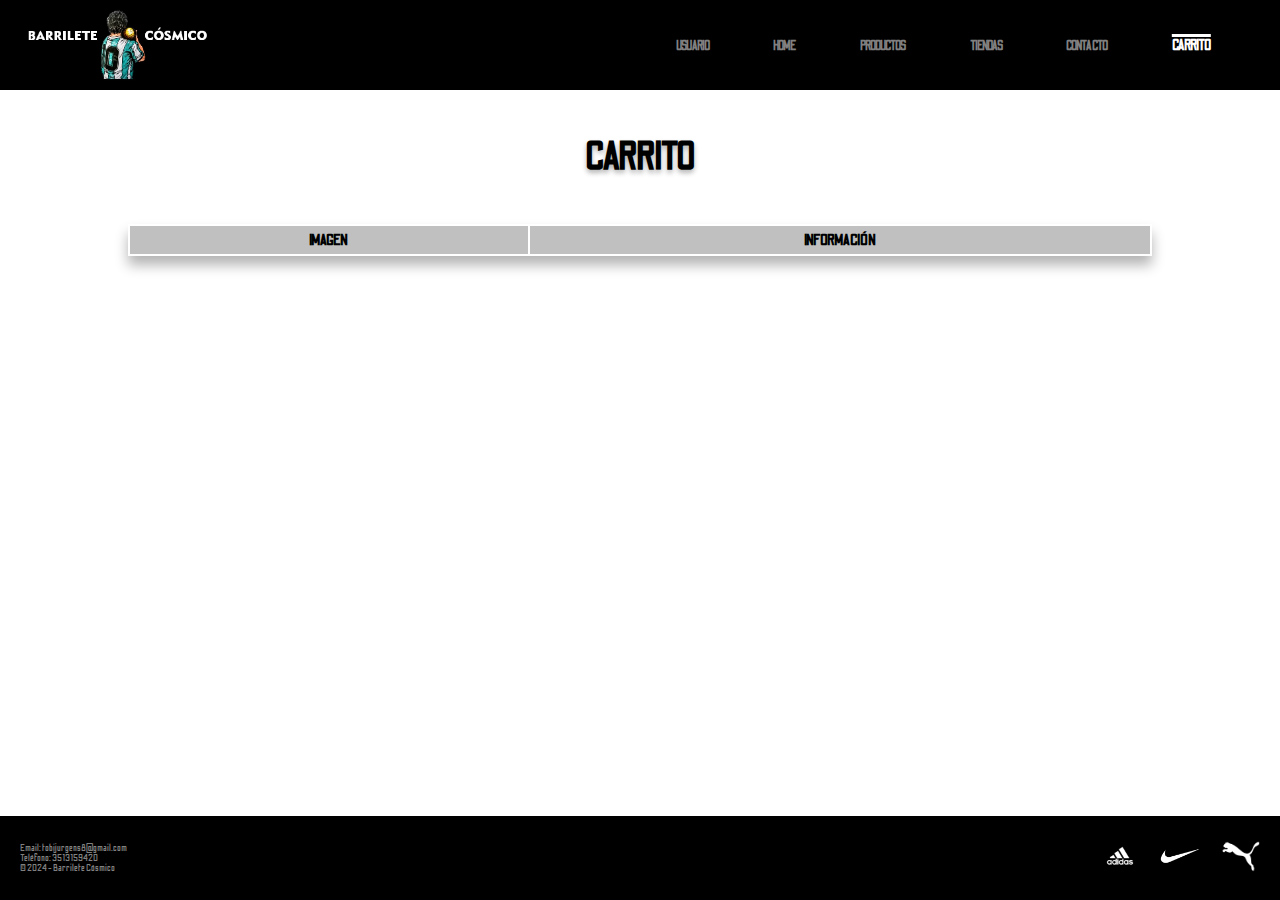
<file: pages/carrito.html>
<!DOCTYPE html>
<html lang="en">
<head>
    <meta charset="UTF-8">
    <meta name="viewport" content="width=device-width, initial-scale=1.0">
    <title>Document</title>
    <title>Barrilete Cósmico</title>
    <link rel="icon" href="../assets/logoRedondo.png" type="image/x-icon">
    <link rel="stylesheet" href="../css/generales.css">
    <link rel="stylesheet" href="../css/carrito.css">

    <link rel="preconnect" href="https://fonts.googleapis.com">
    <link rel="preconnect" href="https://fonts.gstatic.com" crossorigin>
    <link href="https://fonts.googleapis.com/css2?family=Odibee+Sans&display=swap" rel="stylesheet">

    <link rel="preconnect" href="https://fonts.googleapis.com">
    <link rel="preconnect" href="https://fonts.gstatic.com" crossorigin>
    <link href="https://fonts.googleapis.com/css2?family=Montserrat:wght@500;600;700;800&display=swap" rel="stylesheet">
</head>
<body>
    <header>
        <nav class="seccionNavHeader">
            <a href="../index.html" class="enlaceLogo">
                <img src="../assets/logo.jpg" alt="Barrilete Cósmico" class="logoHeader">
            </a>
            <input type="checkbox" id="check">
            <label for="check" class="menuBoton">☰
            </label>
            <ul class="barraNav">
                <li class="opciones"><a href="../index.html#user" class="navegar">Usuario</a></li>
                <li class="opciones"><a href="../index.html" class="navegar">Home</a></li>
                <li class="opciones"><a href="./productos.html" class="navegar">Productos</a></li>
                <li class="opciones"><a href="./locales.html" class="navegar">Tiendas</a></li>
                <li class="opciones"><a href="./contacto.html" class="navegar">Contacto</a></li>
                <li class="opciones"><a href="./carrito.html" class="navegar paginaActual">Carrito</a></li>
            </ul>
        </nav>
    </header>
    <main>
        <h1 class="titulo">CARRITO</h1>
        <table class="tablaProductos">

            <thead>
                <tr>
                    <th>Imagen</th>
                    <th>Información</th>
                </tr>
            </thead>
            <tbody>
            </tbody>

        </table>

    </main>
    <footer>
        <section class="seccionTextoFooter">
            <article class="textoFooter">
                <a href="mailto: tobijurgens8@gmail.com"> Email: tobijurgens8@gmail.com </a>
            </article>
            <article class="textoFooter">
                <a href="tel: 3513159420" ">Teléfono: 3513159420</a>
            </article>
    
            <article class="textoFooter">
                    <p>&copy; 2024 - Barrilete Cósmico </p>
            </article>
        </section>
        <section class="seccionImagenesFooter">
            <article>
                <img src="../assets/adidas.png" alt="Adidas" class="imagenesFooter">
            </article>
            <article>
                <img src="../assets/nike.png" alt="Nike" class="imagenesFooter">
            </article>
            <article>
                <img src="../assets/puma.png" alt="Puma" class="imagenesFooter">
            </article>
        </section>
    </footer>

    <script src="../js/carritoProductos.js"></script>
</body>
</html>
</file>
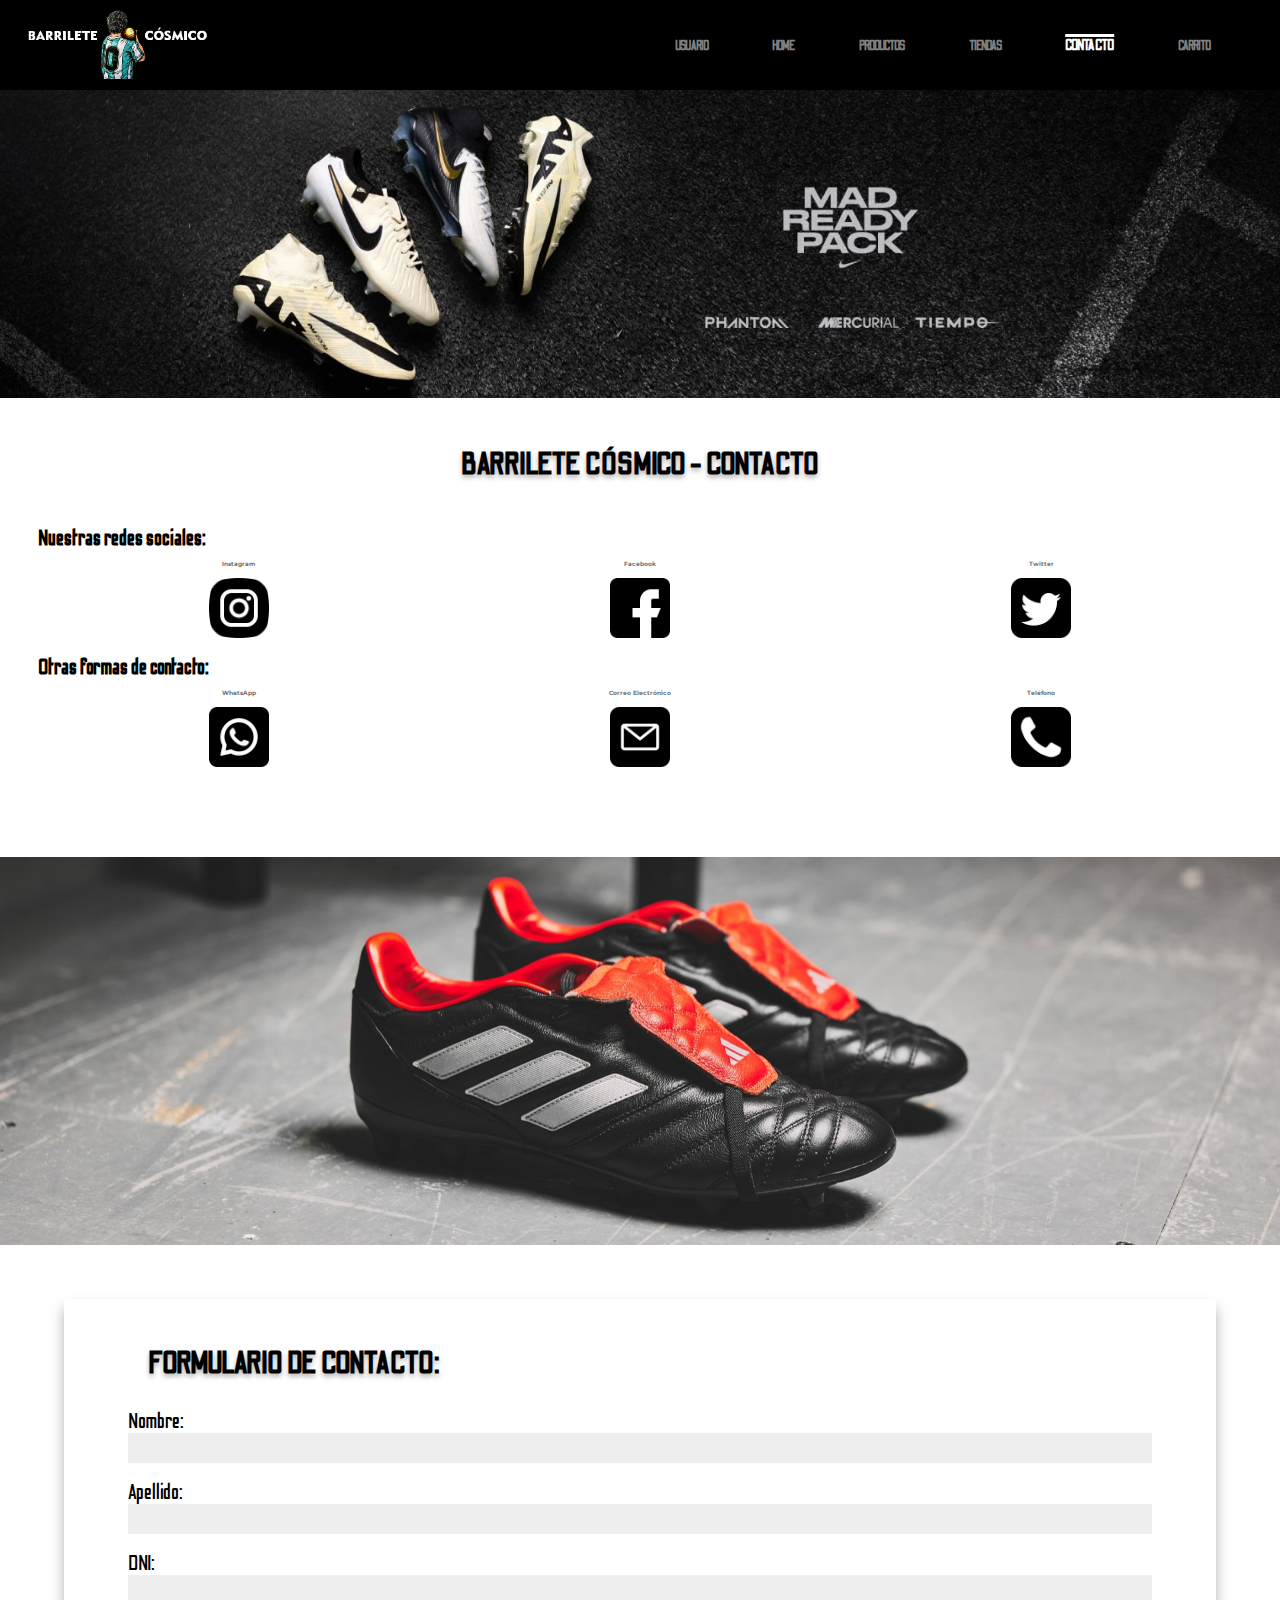
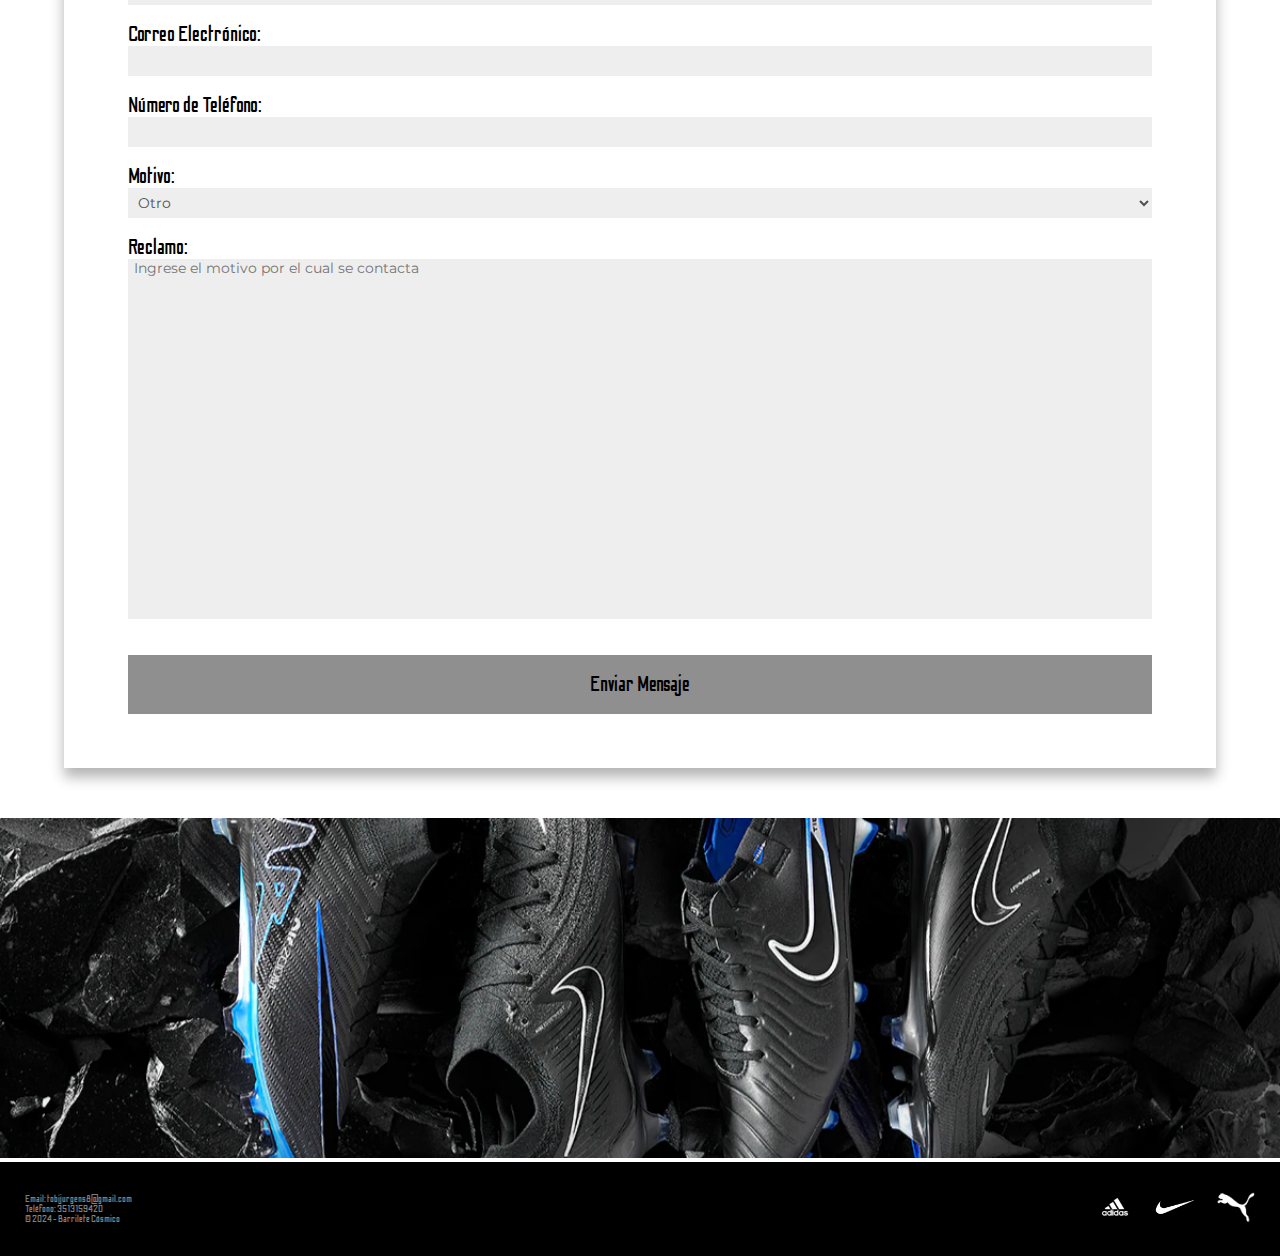
<file: pages/contacto.html>
<!DOCTYPE html>
<html lang="en">
<head>
    <meta charset="UTF-8">
    <meta name="viewport" content="width=device-width, initial-scale=1.0">
    <title>Barrilete Cósmico</title>
    <link rel="icon" href="../assets/logoRedondo.png" type="image/x-icon">
    <link rel="stylesheet" href="../css/generales.css">
    <link rel="stylesheet" href="../css/contacto.css">

    <link rel="preconnect" href="https://fonts.googleapis.com">
    <link rel="preconnect" href="https://fonts.gstatic.com" crossorigin>
    <link href="https://fonts.googleapis.com/css2?family=Odibee+Sans&display=swap" rel="stylesheet">

    <link rel="preconnect" href="https://fonts.googleapis.com">
    <link rel="preconnect" href="https://fonts.gstatic.com" crossorigin>
    <link href="https://fonts.googleapis.com/css2?family=Montserrat:wght@500;600;700;800&display=swap" rel="stylesheet">
</head>
<body>
    <header>
        <nav class="seccionNavHeader">
            <a href="../index.html" class="enlaceLogo">
                <img src="../assets/logo.jpg" alt="Barrilete Cósmico" class="logoHeader">
            </a> 
            <input type="checkbox" id="check">
            <label for="check" class="menuBoton">☰
            </label>
            <ul class="barraNav">
                <li class="opciones"><a href="../index.html#user" class="navegar">Usuario</a></li>
                <li class="opciones"><a href="../index.html" class="navegar">Home</a></li>
                <li class="opciones"><a href="./productos.html" class="navegar">Productos</a></li>
                <li class="opciones"><a href="./locales.html" class="navegar">Tiendas</a></li>
                <li class="opciones"><a href="contacto.html" class="navegar paginaActual">Contacto</a></li>
                <li class="opciones"><a href="./carrito.html" class="navegar">Carrito</a></li>
            </ul>
        </nav>
    </header>
    <body>
        <img class="imagenFondo" src="../assets/fondoContacto1.png" alt="">
        <h1 class="titulo">BARRILETE CÓSMICO - CONTACTO</h1>
        <div class="seccionContactos">
            <h2>Nuestras redes sociales: </h2>
            <div class="formasContacto">
                <article>
                    <a href="https://www.instagram.com/tobijurgens_/" target="_blank">
                        <h3>Instagram</h3>
                        <img class="imagenContacto" src="../assets/instagram.png" alt="Instagram">
                    </a>
                </article>
                <article>
                        <a href="https://www.facebook.com/" target="_blank">
                        <h3>Facebook</h3>
                        <img class="imagenContacto" src="../assets/facebook.png" alt="Facebook">
                    </a>
                </article>
                <article>
                        <a href="https://twitter.com/home" target="_blank">
                        <h3>Twitter</h3>
                        <img class="imagenContacto" src="../assets/twitter.png" alt="Twitter">
                    </a>
                </article>
            </div>

            <h2>Otras formas de contacto: </h2>
            <div class="formasContacto">
                <article>
                    <a href="https://api.whatsapp.com/send?phone=543513159420&text=Hola!" target="_blank">
                    <h3>WhatsApp</h3>
                    <img class="imagenContacto" src="../assets/whatsapp.png" alt="WhatsApp">
                    </a>
                </article>
                <article>
                    <a href="mailto: tobijurgens8@gmail.com" target="_blank">
                    <h3>Correo Electrónico</h3>
                    <img class="imagenContacto" src="../assets/correoelectronico.png" alt="WhatsApp">
                    </a>
                </article>
                <article>
                    <a href="tel: 3513159420">
                    <h3>Teléfono</h3>
                    <img class="imagenContacto" src="../assets/telefono.png" alt="Teléfono">
                    </a>
                </article>
            </div>
        </div>
        <img class="imagenFondo" src="../assets/fondoContacto3.png" alt="">
        <form class="seccionFormulario">
            <h2>
                Formulario de contacto:
            </h2>
            <div class="campoFormulario">
                <label for="nombre">Nombre:</label>
                <input type="text" id="nombre" name="nombre" required>
            </div>

            <div class="campoFormulario">
                <label for="apellido">Apellido:</label>
                <input type="text" id="apellido" name="apellido" required>
            </div>
            <div class="campoFormulario">
                <label for="dni">DNI:</label>
                <input type="text" id="dni" name="dni" required>
            </div>
            <div class="campoFormulario">
                <label for="email">Correo Electrónico:</label>
                <input type="email" id="email" name="email" required>
            </div>
            <div class="campoFormulario">
                <label for="telefono">Número de Teléfono:</label>
                <input type="tel" id="telefono" name="telefono" required>
            </div>
            <div class="campoFormulario">
                <label for="motivo">Motivo: </label>
                <select name="Motivo" id="motivo"> 
                    <option>Otro</option>
                    <option>Cambios y devoluciones</option>
                    <option>Problemas con envío</option>
                    <option>Producto con falla</option>
                    <option>Garantía de producto</option>
                </select>
            </div>
            <div class="campoFormulario">
                <label for="mensaje">Reclamo:</label>
                <textarea id="mensaje" name="mensaje" rows="4" placeholder="Ingrese el motivo por el cual se contacta" required></textarea>
            </div>
    
            <button type="submit">Enviar Mensaje</button>
        </form>
        <img class="imagenFondo" src="../assets/fondoContacto2.png" alt="">
    </body>
    <footer>
        <section class="seccionTextoFooter">
            <article class="textoFooter">
                <a href="mailto: tobijurgens8@gmail.com" > Email: tobijurgens8@gmail.com </a>
            </article>
            <article class="textoFooter">
                <a href="tel: 3513159420" ">Teléfono: 3513159420</a>
            </article>
    
            <article class="textoFooter">
                <p>&copy; 2024 - Barrilete Cósmico </p>
            </article>
        </section>
        <section class="seccionImagenesFooter">
            <article>
                <img src="../assets/adidas.png" alt="Adidas" class="imagenesFooter"> 
            </article>
            <article>
                <img src="../assets/nike.png" alt="Nike" class="imagenesFooter">
            </article>
            <article>
                <img src="../assets/puma.png" alt="Puma" class="imagenesFooter">
            </article>
        </section>
    </footer>
</body>
</html>
</file>
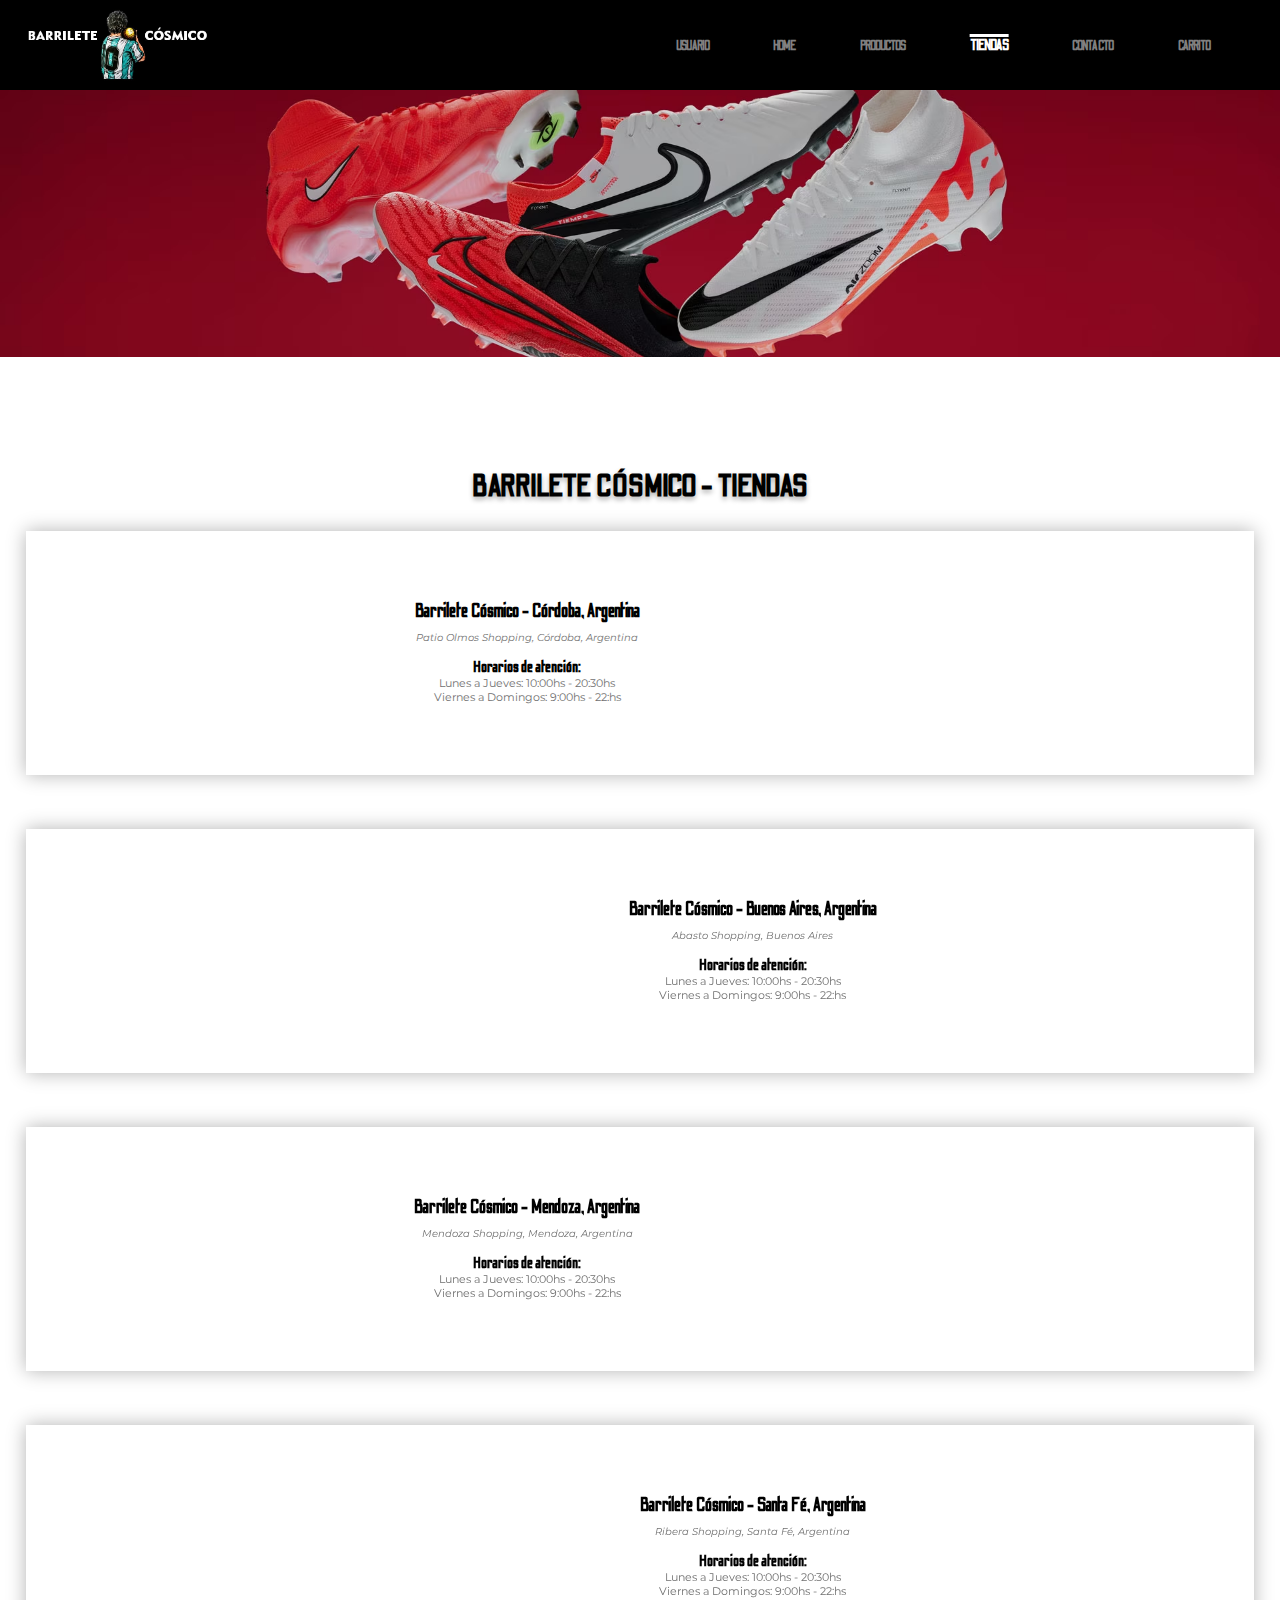
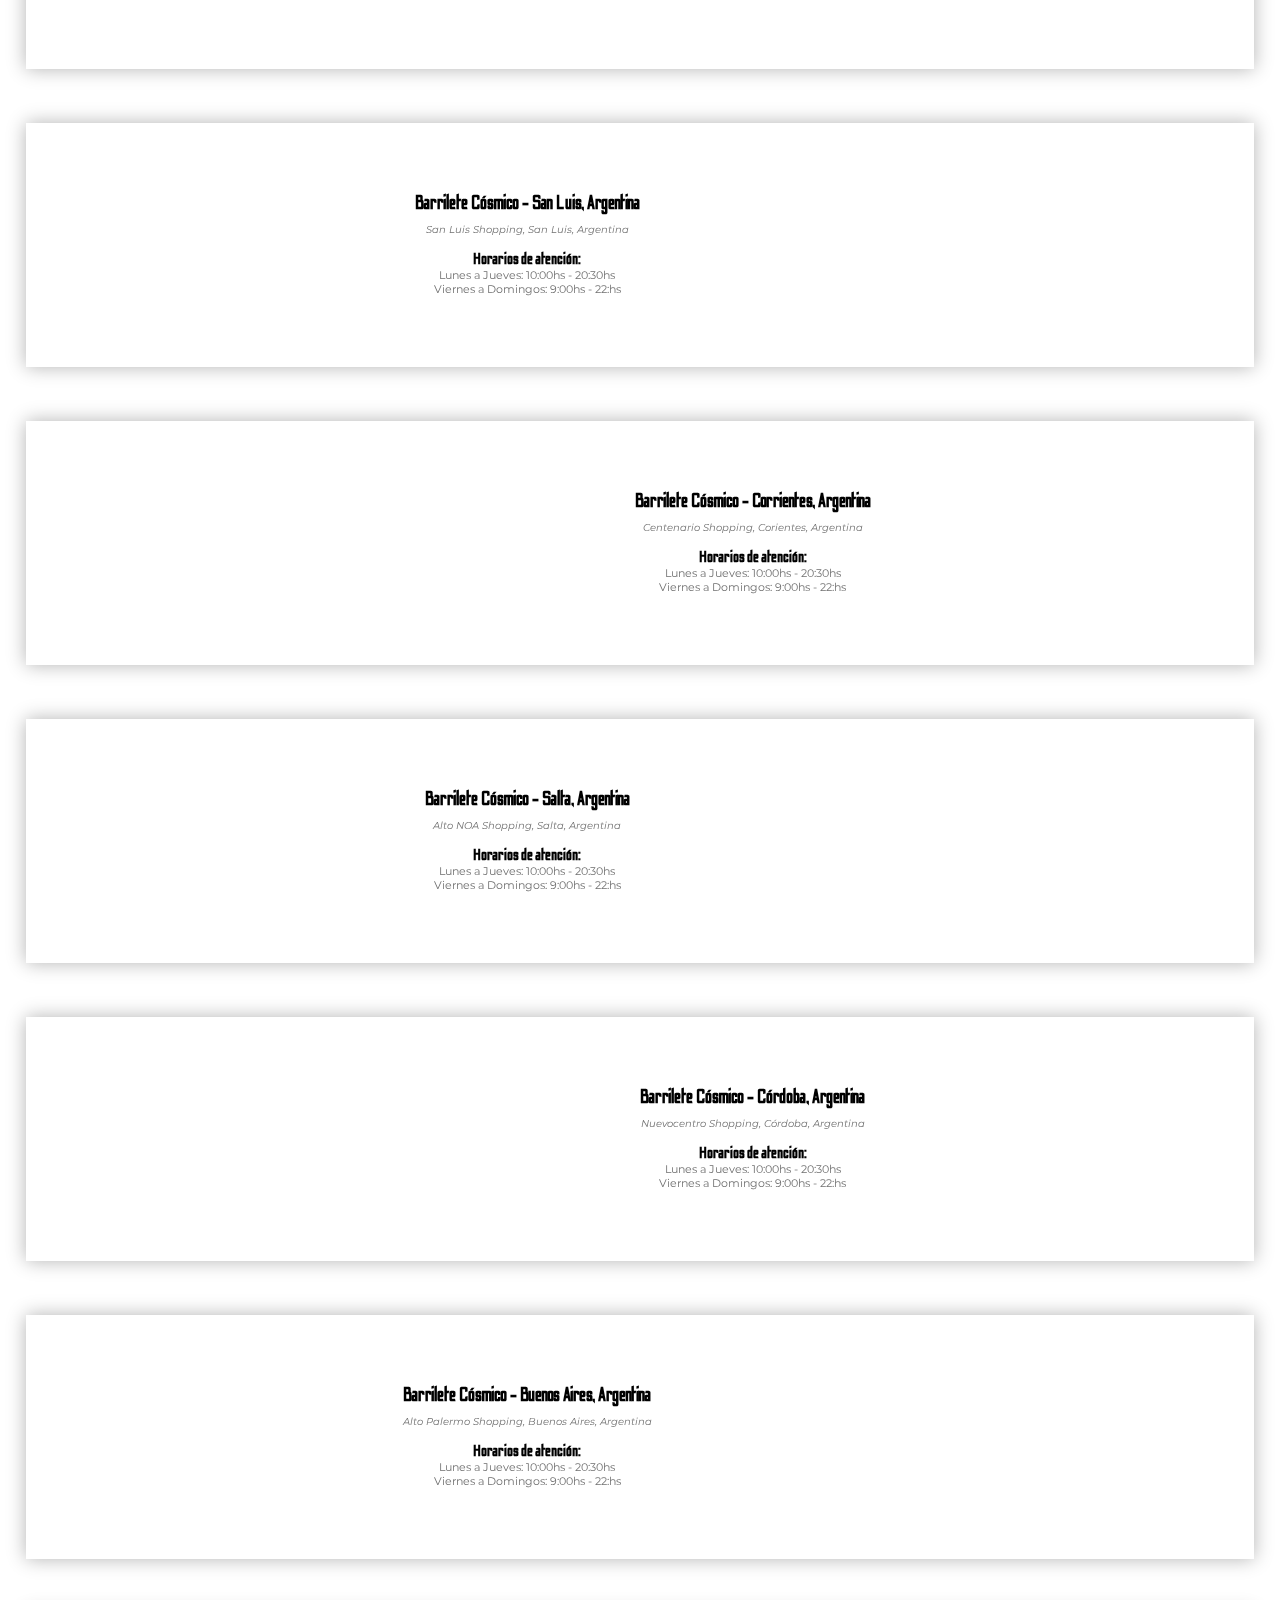
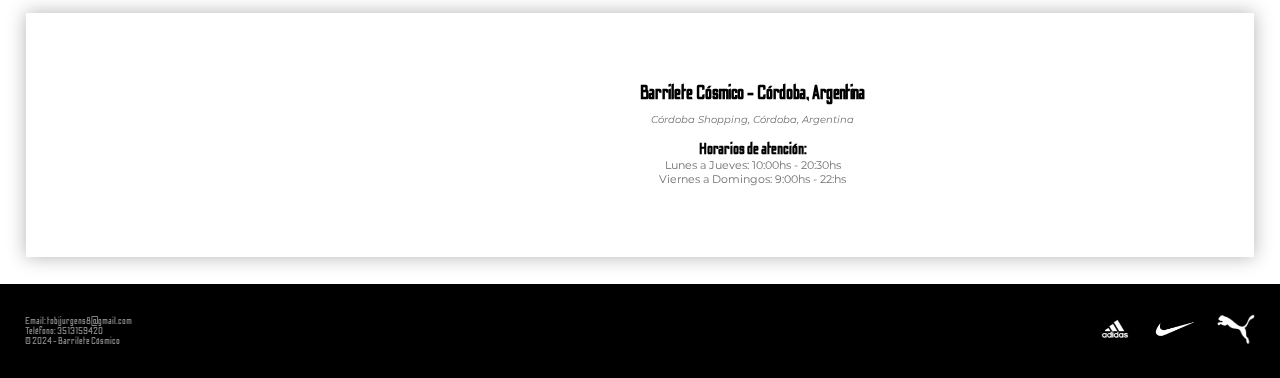
<file: pages/locales.html>
<!DOCTYPE html>
<html lang="en">
<head>
    <meta charset="UTF-8">
    <meta name="viewport" content="width=device-width, initial-scale=1.0">
    <title>Barrilete Cósmico</title>
    <link rel="icon" href="../assets/logoRedondo.png" type="image/x-icon">
    <link rel="stylesheet" href="../css/generales.css">
    <link rel="stylesheet" href="../css/locales.css">
    <link rel="preconnect" href="https://fonts.googleapis.com">
    <link rel="preconnect" href="https://fonts.gstatic.com" crossorigin>
    <link href="https://fonts.googleapis.com/css2?family=Odibee+Sans&display=swap" rel="stylesheet">

    <link rel="preconnect" href="https://fonts.googleapis.com">
    <link rel="preconnect" href="https://fonts.gstatic.com" crossorigin>
    <link href="https://fonts.googleapis.com/css2?family=Odibee+Sans&display=swap" rel="stylesheet">

    <link rel="preconnect" href="https://fonts.googleapis.com">
    <link rel="preconnect" href="https://fonts.gstatic.com" crossorigin>
    <link href="https://fonts.googleapis.com/css2?family=Montserrat:wght@500;600;700;800&display=swap" rel="stylesheet">
</head>
<body>
    <header>
        <nav class="seccionNavHeader">
            <a href="../index.html" class="enlaceLogo">
                <img src="../assets/logo.jpg" alt="Barrilete Cósmico" class="logoHeader">
            </a> 
            <label for="check" class="menuBoton">☰
            </label>
            <input type="checkbox" id="check">
            <ul class="barraNav">
                <li class="opciones"><a href="../index.html#user" class="navegar">Usuario</a></li>
                <li class="opciones"><a href="../index.html" class="navegar">Home</a></li>
                <li class="opciones"><a href="./productos.html" class="navegar">Productos</a></li>
                <li class="opciones"><a href="locales.html" class="navegar  paginaActual">Tiendas</a></li>
                <li class="opciones"><a href="./contacto.html" class="navegar">Contacto</a></li>
                <li class="opciones"><a href="./carrito.html" class="navegar">Carrito</a></li>
            </ul>
        </nav>
    </header>
    <main>
        <img class="banner" src="../assets/tiendasFondo1.jpg" alt="Botines Adidas">
        <h1 class="titulo">BARRILETE CÓSMICO - TIENDAS</h1>
        <section class="seccionTiendas">
            <article class="tienda">
                <div class="datosTienda">
                    <h3>Barrilete Cósmico - Córdoba, Argentina </h3>
                    <address>
                        Patio Olmos Shopping, Córdoba, Argentina
                    </address>
                    <h4>Horarios de atención: </h4>
                    <ul>
                        <li>Lunes a Jueves: 10:00hs - 20:30hs</li>
                        <li>Viernes a Domingos: 9:00hs - 22:hs</li>
                    </ul>
                </div>
                <div class="mapaTienda">
                    <iframe src="https://www.google.com/maps/embed?pb=!1m18!1m12!1m3!1d27235.30398300734!2d-64.20831655452677!3d-31.430295252308106!2m3!1f0!2f0!3f0!3m2!1i1024!2i768!4f13.1!3m3!1m2!1s0x9432a32dcf5d747f%3A0x40373220b29140ac!2sPatio%20Olmos%20Shopping!5e0!3m2!1ses-419!2sar!4v1705988536304!5m2!1ses-419!2sar" allowfullscreen="" loading="lazy" referrerpolicy="no-referrer-when-downgrade"></iframe>
                </div>
            </article>
            <article class="tienda">
                <div class="mapaTienda">
                    <iframe src="https://www.google.com/maps/embed?pb=!1m18!1m12!1m3!1d36095.748381692334!2d-58.435716250316226!3d-34.60590613117481!2m3!1f0!2f0!3f0!3m2!1i1024!2i768!4f13.1!3m3!1m2!1s0x95bcca8c854bd13f%3A0xfc0cf5c054da4aa1!2sAbasto%20Shopping!5e0!3m2!1ses-419!2sar!4v1705988955305!5m2!1ses-419!2sar" allowfullscreen="" loading="lazy" referrerpolicy="no-referrer-when-downgrade"></iframe>
                </div>
                <div class="datosTienda">
                    <h3>Barrilete Cósmico - Buenos Aires, Argentina </h3>
                    <address>
                        Abasto Shopping, Buenos Aires
                    </address>
                    <h4>Horarios de atención: </h4>
                    <ul>
                        <li>Lunes a Jueves: 10:00hs - 20:30hs</li>
                        <li>Viernes a Domingos: 9:00hs - 22:hs</li>
                    </ul>
                </div>
            </article>
            <article class="tienda">
                <div class="datosTienda">
                    <h3>Barrilete Cósmico - Mendoza, Argentina </h3>
                    <address>
                        Mendoza Shopping, Mendoza, Argentina
                    </address>
                    <h4>Horarios de atención: </h4>
                    <ul>
                        <li>Lunes a Jueves: 10:00hs - 20:30hs</li>
                        <li>Viernes a Domingos: 9:00hs - 22:hs</li>
                    </ul>
                </div>
                <div class="mapaTienda">
                    <iframe src="https://www.google.com/maps/embed?pb=!1m18!1m12!1m3!1d3349.9422381110194!2d-68.80100977470042!3d-32.89969541951801!2m3!1f0!2f0!3f0!3m2!1i1024!2i768!4f13.1!3m3!1m2!1s0x967e0ea0bc78593d%3A0x61932a53d62932c7!2sMendoza%20Shopping!5e0!3m2!1ses-419!2sar!4v1705989170525!5m2!1ses-419!2sar" allowfullscreen="" loading="lazy" referrerpolicy="no-referrer-when-downgrade"></iframe>
                </div>
            </article>
            <article class="tienda">
                <div class="mapaTienda">
                    <iframe src="https://www.google.com/maps/embed?pb=!1m18!1m12!1m3!1d3396.406807256424!2d-60.70578302363667!3d-31.65008825045046!2m3!1f0!2f0!3f0!3m2!1i1024!2i768!4f13.1!3m3!1m2!1s0x95b5a9a16553bbb7%3A0xe6de2930453988c1!2sRibera%20Shopping!5e0!3m2!1ses-419!2sar!4v1705989273095!5m2!1ses-419!2sar" allowfullscreen="" loading="lazy" referrerpolicy="no-referrer-when-downgrade"></iframe> 
                </div>
                <div class="datosTienda">
                    <h3>Barrilete Cósmico - Santa Fé, Argentina </h3>
                    <address>
                        Ribera Shopping, Santa Fé, Argentina
                    </address>
                    <h4>Horarios de atención: </h4>
                    <ul>
                        <li>Lunes a Jueves: 10:00hs - 20:30hs</li>
                        <li>Viernes a Domingos: 9:00hs - 22:hs</li>
                    </ul>
                </div>
            </article>
            <article class="tienda">
                <div class="datosTienda">
                    <h3>Barrilete Cósmico - San Luis, Argentina </h3>
                    <address>
                        San Luis Shopping, San Luis, Argentina
                    </address>
                    <h4>Horarios de atención: </h4>
                    <ul>
                        <li>Lunes a Jueves: 10:00hs - 20:30hs</li>
                        <li>Viernes a Domingos: 9:00hs - 22:hs</li>
                    </ul>
                </div>
                <div class="mapaTienda">
                    <iframe src="https://www.google.com/maps/embed?pb=!1m18!1m12!1m3!1d3334.4775472588613!2d-66.32579942467966!3d-33.30632869014518!2m3!1f0!2f0!3f0!3m2!1i1024!2i768!4f13.1!3m3!1m2!1s0x95d43c03ecf24923%3A0xb255203fad1fe084!2sSan%20Luis%20Shopping!5e0!3m2!1ses-419!2sar!4v1705989422131!5m2!1ses-419!2sar" allowfullscreen="" loading="lazy" referrerpolicy="no-referrer-when-downgrade"></iframe>
                </div>
            </article>
            <article class="tienda">
                <div class="mapaTienda">
                    <iframe src="https://www.google.com/maps/embed?pb=!1m18!1m12!1m3!1d34662.35662031562!2d-58.818182252391004!3d-27.478280817681373!2m3!1f0!2f0!3f0!3m2!1i1024!2i768!4f13.1!3m3!1m2!1s0x94456b6ca10e6e2b%3A0xa03f567172e58c10!2sCentenario%20Shopping!5e0!3m2!1ses-419!2sar!4v1705989561653!5m2!1ses-419!2sar" allowfullscreen="" loading="lazy" referrerpolicy="no-referrer-when-downgrade"></iframe>
                </div>
                <div class="datosTienda">
                    <h3>Barrilete Cósmico - Corrientes, Argentina </h3>
                    <address>
                            Centenario Shopping, Corientes, Argentina
                    </address>
                    <h4>Horarios de atención: </h4>
                    <ul>
                        <li>Lunes a Jueves: 10:00hs - 20:30hs</li>
                        <li>Viernes a Domingos: 9:00hs - 22:hs</li>
                    </ul>
                </div>
            </article>
            <article class="tienda">
                <div class="datosTienda">
                    <h3>Barrilete Cósmico - Salta, Argentina </h3>
                    <address>
                        Alto NOA Shopping, Salta, Argentina
                    </address>
                    <h4>Horarios de atención: </h4>
                    <ul>
                        <li>Lunes a Jueves: 10:00hs - 20:30hs</li>
                        <li>Viernes a Domingos: 9:00hs - 22:hs</li>
                    </ul>
                </div>
                <div class="mapaTienda">
                    <iframe src="https://www.google.com/maps/embed?pb=!1m18!1m12!1m3!1d3622.4176191938354!2d-65.40741562530442!3d-24.78114945885224!2m3!1f0!2f0!3f0!3m2!1i1024!2i768!4f13.1!3m3!1m2!1s0x941bc395954160dd%3A0x7170f397a2b15da2!2sAlto%20NOA%20Shopping!5e0!3m2!1ses-419!2sar!4v1705989747921!5m2!1ses-419!2sar" allowfullscreen="" loading="lazy" referrerpolicy="no-referrer-when-downgrade"></iframe>
                </div>
            </article>
            <article class="tienda">
                <div class="mapaTienda">
                    <iframe src="https://www.google.com/maps/embed?pb=!1m18!1m12!1m3!1d3405.042529713445!2d-64.20711242477446!3d-31.412954296084788!2m3!1f0!2f0!3f0!3m2!1i1024!2i768!4f13.1!3m3!1m2!1s0x943298830933ad09%3A0xb72fd713f4c77c4e!2sNuevocentro%20Shopping!5e0!3m2!1ses-419!2sar!4v1705990017291!5m2!1ses-419!2sar" allowfullscreen="" loading="lazy" referrerpolicy="no-referrer-when-downgrade"></iframe>
                </div>
                <div class="datosTienda">
                    <h3>Barrilete Cósmico - Córdoba, Argentina </h3>
                    <address>
                        Nuevocentro Shopping, Córdoba, Argentina
                    </address>
                    <h4>Horarios de atención: </h4>
                    <ul>
                        <li>Lunes a Jueves: 10:00hs - 20:30hs</li>
                        <li>Viernes a Domingos: 9:00hs - 22:hs</li>
                    </ul>
                </div>
            </article>
            <article class="tienda">
                <div class="datosTienda">
                    <h3>Barrilete Cósmico - Buenos Aires, Argentina </h3>
                    <address>
                        Alto Palermo Shopping, Buenos Aires, Argentina
                    </address>
                    <h4>Horarios de atención: </h4>
                    <ul>
                        <li>Lunes a Jueves: 10:00hs - 20:30hs</li>
                        <li>Viernes a Domingos: 9:00hs - 22:hs</li>
                    </ul>
                </div>
                <div class="mapaTienda">
                    <iframe src="https://www.google.com/maps/embed?pb=!1m18!1m12!1m3!1d3284.639096591568!2d-58.413016124612994!3d-34.58799745666754!2m3!1f0!2f0!3f0!3m2!1i1024!2i768!4f13.1!3m3!1m2!1s0x95bcca83d2aa1521%3A0xc7a941fe0d021ba0!2sAlto%20Palermo%20Shopping!5e0!3m2!1ses-419!2sar!4v1705990144113!5m2!1ses-419!2sar" allowfullscreen="" loading="lazy" referrerpolicy="no-referrer-when-downgrade"></iframe>
                </div>
            </article>
            <article class="tienda">
                <div class="mapaTienda">
                    <iframe src="https://www.google.com/maps/embed?pb=!1m18!1m12!1m3!1d3406.223363243556!2d-64.21774072477605!3d-31.380404094512123!2m3!1f0!2f0!3f0!3m2!1i1024!2i768!4f13.1!3m3!1m2!1s0x943298e1314ddd43%3A0x9773a453e96d11df!2sC%C3%B3rdoba%20Shopping!5e0!3m2!1ses-419!2sar!4v1705990346640!5m2!1ses-419!2sar" allowfullscreen="" loading="lazy" referrerpolicy="no-referrer-when-downgrade"></iframe>
                </div>
                <div class="datosTienda">
                    <h3>Barrilete Cósmico - Córdoba, Argentina </h3>
                    <address>
                        Córdoba Shopping, Córdoba, Argentina
                    </address>
                    <h4>Horarios de atención: </h4>
                    <ul>
                        <li>Lunes a Jueves: 10:00hs - 20:30hs</li>
                        <li>Viernes a Domingos: 9:00hs - 22:hs</li>
                    </ul>
                </div>
            </article>
        </section>
    </main>
    <footer>
        <section class="seccionTextoFooter">
            <article class="textoFooter">
                <a href="mailto: tobijurgens8@gmail.com" > Email: tobijurgens8@gmail.com </a>
            </article>
            <article class="textoFooter">
                <a href="tel: 3513159420" ">Teléfono: 3513159420</a>
            </article>
    
            <article class="textoFooter">
                <p>&copy; 2024 - Barrilete Cósmico </p>
            </article>
        </section>
        <section class="seccionImagenesFooter">
            <article>
                <img src="../assets/adidas.png" alt="Adidas" class="imagenesFooter"> 
            </article>
            <article>
                <img src="../assets/nike.png" alt="Nike" class="imagenesFooter">
            </article>
            <article>
                <img src="../assets/puma.png" alt="Puma" class="imagenesFooter">
            </article>
        </section>
    </footer>
</body>
</html>
</file>
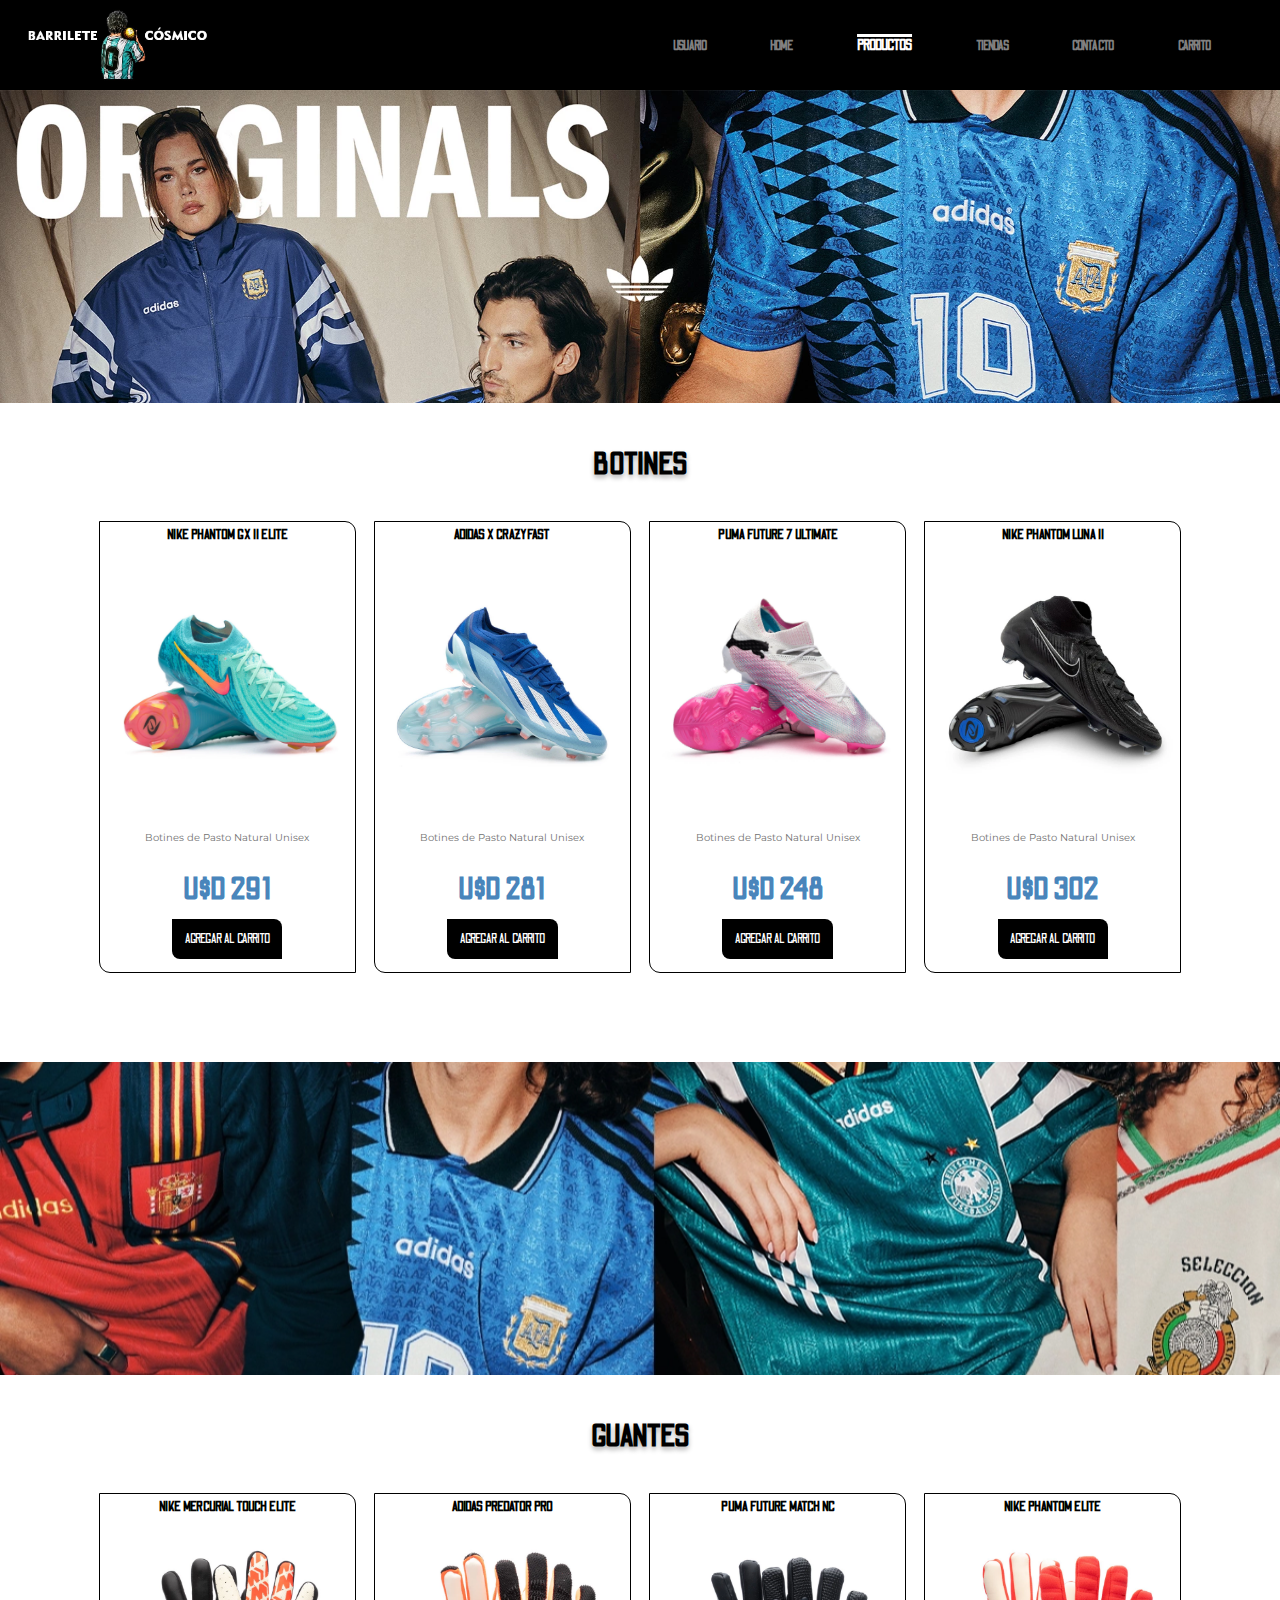
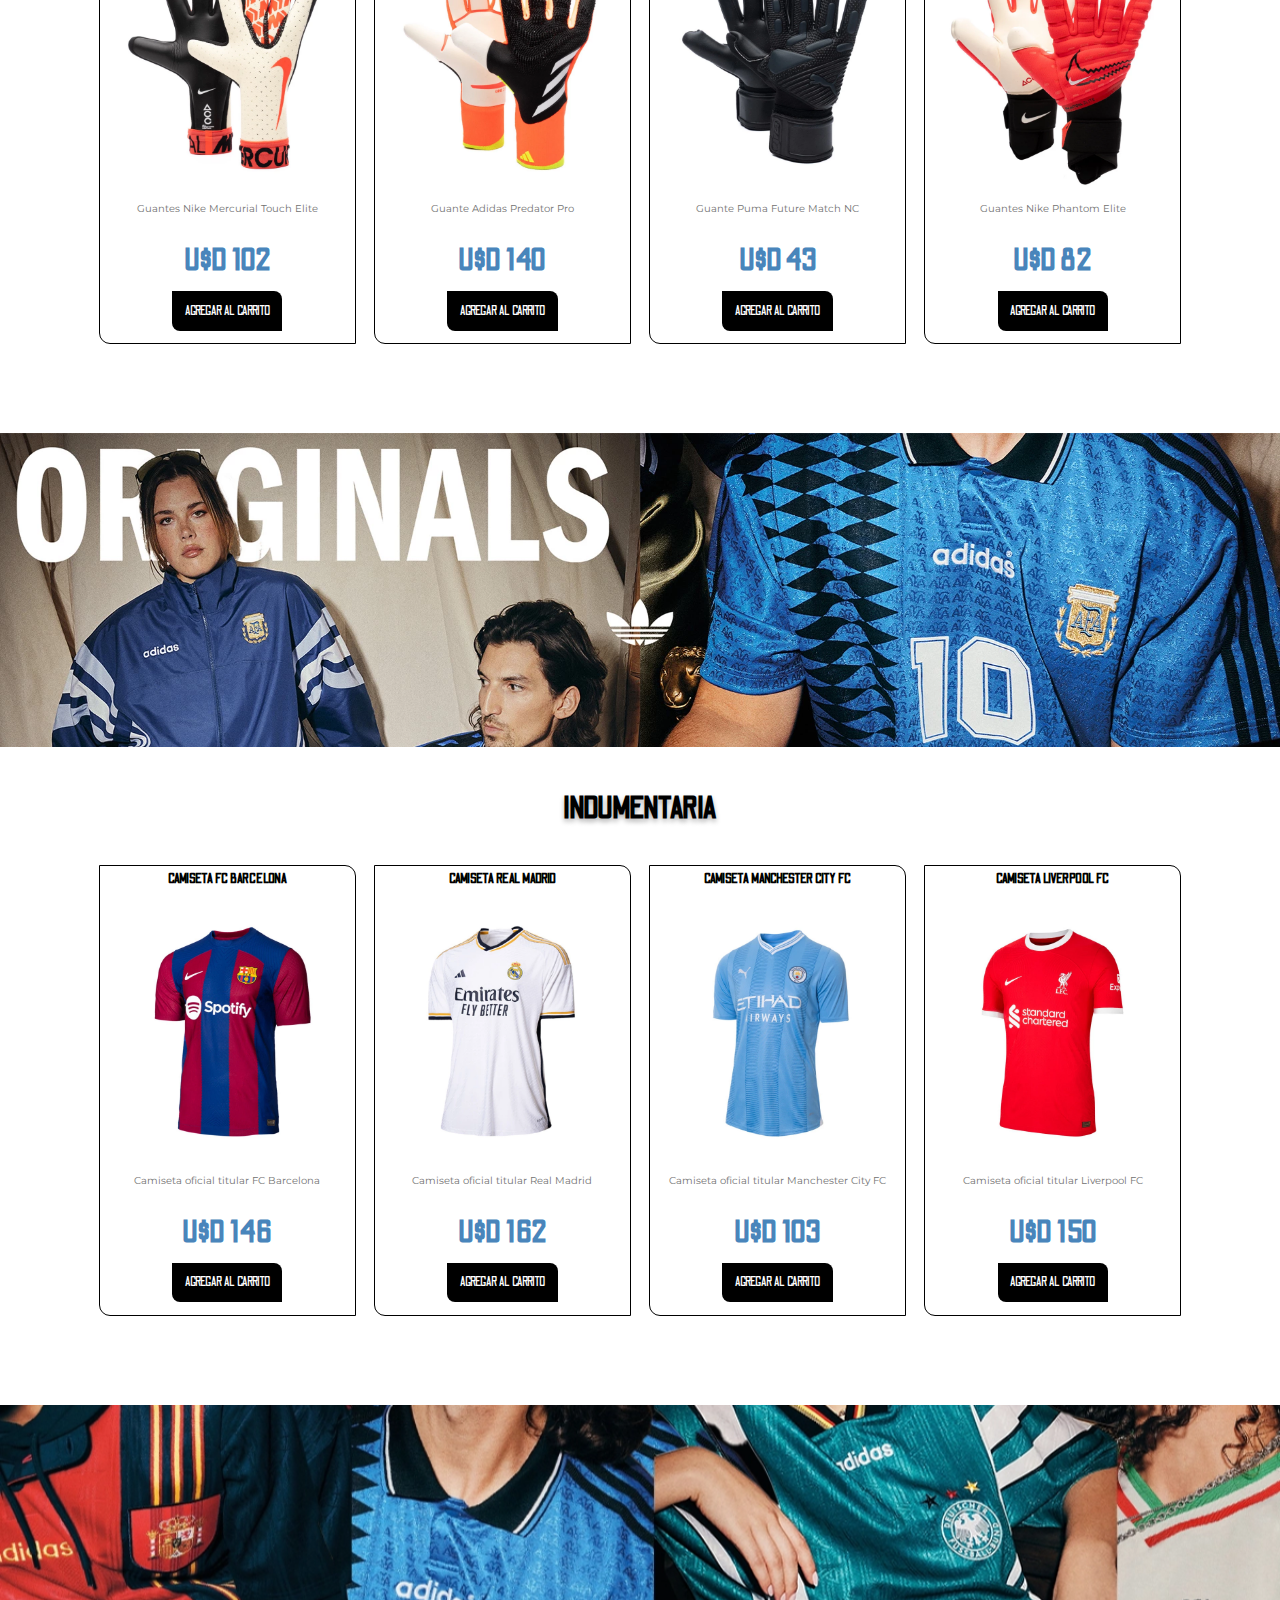
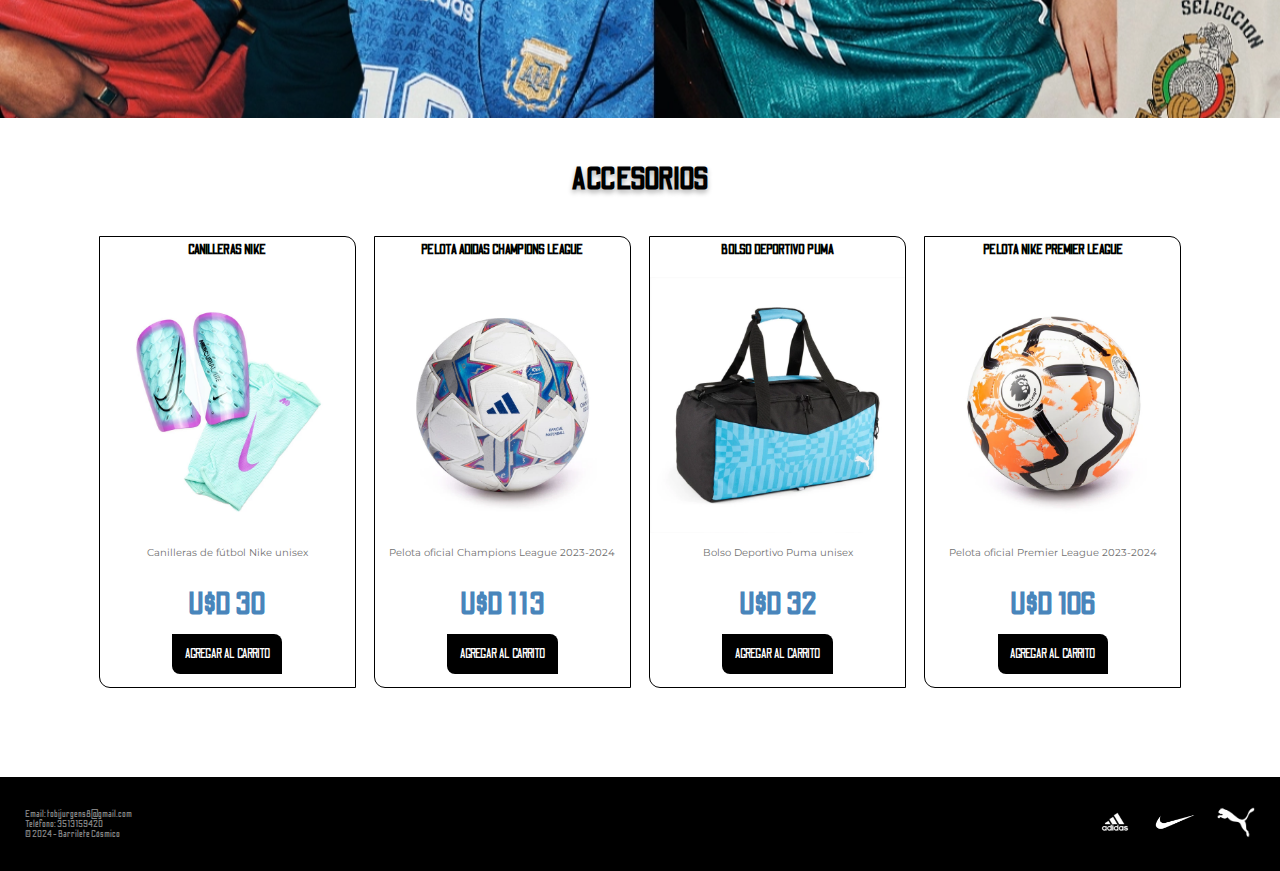
<file: pages/productos.html>
<!DOCTYPE html>
<html lang="en">
<head>
    <meta charset="UTF-8">
    <meta name="viewport" content="width=device-width, initial-scale=1.0">
    <title>Barrilete Cósmico</title>
    <link rel="icon" href="../assets/logoRedondo.png" type="image/x-icon">
    <link rel="stylesheet" href="../css/generales.css">
    <link rel="stylesheet" href="../css/productos.css">

    <link rel="preconnect" href="https://fonts.googleapis.com">
    <link rel="preconnect" href="https://fonts.gstatic.com" crossorigin>
    <link href="https://fonts.googleapis.com/css2?family=Odibee+Sans&display=swap" rel="stylesheet">

    <link rel="preconnect" href="https://fonts.googleapis.com">
    <link rel="preconnect" href="https://fonts.gstatic.com" crossorigin>
    <link href="https://fonts.googleapis.com/css2?family=Montserrat:wght@500;600;700;800&display=swap" rel="stylesheet">

</head>
<body>
    <header>
        <nav class="seccionNavHeader">
            <a href="../index.html" class="enlaceLogo">
                <img src="../assets/logo.jpg" alt="Barrilete Cósmico" class="logoHeader">
            </a> 
            <input type="checkbox" id="check">
            <label for="check" class="menuBoton">☰
            </label>
            <ul class="barraNav">
                <li class="opciones"><a href="../index.html#user" class="navegar">Usuario</a></li>
                <li class="opciones"><a href="../index.html" class="navegar">Home</a></li>
                <li class="opciones"><a href="productos.html" class="navegar paginaActual">Productos</a></li>
                <li class="opciones"><a href="./locales.html" class="navegar">Tiendas</a></li>
                <li class="opciones"><a href="./contacto.html" class="navegar">Contacto</a></li>
                <li class="opciones"><a href="./carrito.html" class="navegar">Carrito</a></li>

            </ul>
        </nav>
    </header>
    <main>
        <section>
            <div>
                <img src="../assets/fondoProductos.png" alt="Imagen principal" class="imagenPrincipal">
            </div>
            <h2 class="tituloSeccion"  id="seccionBotines">Botines</h2>
            <section class="productosVenta">
                <article class="producto">
                    <h3 class="nombreProducto">NIKE PHANTOM GX II ELITE</h3>
                    <img src="../assets/botin1.webp" alt="Botin Nike Phantom GX II Elite" class="imagenProducto">
                    <figcaption class="descripcionProducto">Botines de Pasto Natural Unisex</figcaption>
                    <h4 class="precioProducto">U$D 291</h4>
                    <button type="button" class="botonCarrito" idProducto="1">Agregar al carrito</button>
                </article>
                <article class="producto">
                    <h3 class="nombreProducto">ADIDAS X CRAZYFAST</h3>
                    <img src="../assets/botin2.webp" alt="Botín Adidas X Crazyfast"  class="imagenProducto">
                    <figcaption class="descripcionProducto">Botines de Pasto Natural Unisex</figcaption>
                    <h4 class="precioProducto">U$D 281</h4>
                    <button type="button" class="botonCarrito" idProducto="2">Agregar al carrito</button>
                </article>
                <article class="producto">
                    <h3 class="nombreProducto">PUMA FUTURE 7 ULTIMATE</h3>
                    <img src="../assets/botin3.webp" alt="Botín Puma Future 7 Ultimate"  class="imagenProducto">
                    <figcaption class="descripcionProducto">Botines de Pasto Natural Unisex</figcaption>
                    <h4 class="precioProducto">U$D 248</h4>
                    <button type="button" class="botonCarrito" idProducto="3">Agregar al carrito</button>
                </article>
                <article class="producto">
                    <h3 class="nombreProducto">NIKE PHANTOM LUNA II</h3>
                    <img src="../assets/botin4.webp" alt="Botín Nike Phantom Luna II" class="imagenProducto">
                    <figcaption class="descripcionProducto">Botines de Pasto Natural Unisex</figcaption>
                    <h4 class="precioProducto">U$D 302</h4>
                    <button type="button" class="botonCarrito" idProducto="4">Agregar al carrito</button>
                </article>
            </section>
            <div>
                <img src="../assets/fondoProductos3.png" alt="Imagen principal" class="imagenPrincipal">
            </div>
            <h2 class="tituloSeccion" id="seccionGuantes">Guantes</h2>
            <section class="productosVenta">
                <article class="producto">
                    <h3 class="nombreProducto">NIKE MERCURIAL TOUCH ELITE</h3>
                    <img src="../assets/guante1.webp" alt="Guante Nike Mercurial Touch Elite" class="imagenProducto">
                    <figcaption class="descripcionProducto">Guantes Nike Mercurial Touch Elite</figcaption>
                    <h4 class="precioProducto">U$D 102</h4>
                    <button type="button" class="botonCarrito" idProducto="5">Agregar al carrito</button>
                </article>
                <article class="producto">
                    <h3 class="nombreProducto">ADIDAS PREDATOR PRO</h3>
                    <img src="../assets/guante2.webp" alt="Guantes Adidas Predator Pro"  class="imagenProducto">
                    <figcaption class="descripcionProducto">Guante Adidas Predator Pro</figcaption>
                    <h4 class="precioProducto">U$D 140</h4>
                    <button type="button" class="botonCarrito" idProducto="6">Agregar al carrito</button>
                </article>
                <article class="producto">
                    <h3 class="nombreProducto">PUMA FUTURE MATCH NC</h3>
                    <img src="../assets/guante3.webp" alt="Guantes Puma Future Match NC"  class="imagenProducto">
                    <figcaption class="descripcionProducto">Guante Puma Future Match NC</figcaption>
                    <h4 class="precioProducto">U$D 43</h4>
                    <button type="button" class="botonCarrito" idProducto="7">Agregar al carrito</button>
                </article>
                <article class="producto">
                    <h3 class="nombreProducto">NIKE PHANTOM ELITE</h3>
                    <img src="../assets/guante4.webp" alt="Guantes Nike Phantom Elite"  class="imagenProducto">
                    <figcaption class="descripcionProducto">Guantes Nike Phantom Elite</figcaption>
                    <h4 class="precioProducto">U$D 82</h4>
                    <button type="button" class="botonCarrito" idProducto="8">Agregar al carrito</button>
                </article>
            </section>
            <div>
                <img src="../assets/fondoProductos.png" alt="Imagen principal" class="imagenPrincipal">
            </div>
            <h2 class="tituloSeccion"  id="seccionIndumentaria">Indumentaria</h2>
            <section class="productosVenta"> 
                <article class="producto">
                    <h3 class="nombreProducto">CAMISETA FC BARCELONA</h3>
                    <img src="../assets/indumentaria1.webp" alt="Camiseta FC Barcelona"  class="imagenProducto">
                    <figcaption class="descripcionProducto">Camiseta oficial titular FC Barcelona</figcaption>
                    <h4 class="precioProducto">U$D 146</h4>
                    <button type="button" class="botonCarrito" idProducto="9">Agregar al carrito</button>
                </article>
                <article class="producto">
                    <h3 class="nombreProducto">CAMISETA REAL MADRID</h3>
                    <img src="../assets/indumentaria2.webp" alt="Camiseta Real Madrid"  class="imagenProducto">
                    <figcaption class="descripcionProducto">Camiseta oficial titular Real Madrid</figcaption>
                    <h4 class="precioProducto">U$D 162</h4>
                    <button type="button"  class="botonCarrito" idProducto="10">Agregar al carrito</button>
                </article>
                <article class="producto">
                    <h3 class="nombreProducto">CAMISETA MANCHESTER CITY FC</h3>
                    <img src="../assets/indumentaria3.webp" alt="Camiseta Manchester City FC"  class="imagenProducto">
                    <figcaption class="descripcionProducto">Camiseta oficial titular Manchester City FC</figcaption>
                    <h4 class="precioProducto">U$D 103</h4>
                    <button type="button"  class="botonCarrito" idProducto="11">Agregar al carrito</button>
                </article>
                <article class="producto">
                    <h3 class="nombreProducto">CAMISETA LIVERPOOL FC</h3>
                    <img src="../assets/indumentaria4.webp" alt="Camiseta Liverpool FC"  class="imagenProducto">
                    <figcaption class="descripcionProducto">Camiseta oficial titular Liverpool FC</figcaption>
                    <h4 class="precioProducto">U$D 150</h4>
                    <button type="button"  class="botonCarrito" idProducto="12">Agregar al carrito</button>
                </article>
            </section>
            <div>
                <img src="../assets/fondoProductos3.png" alt="Imagen principal" class="imagenPrincipal">
            </div>
            <h2 class="tituloSeccion" id="seccionAccesorios">Accesorios</h2>
            <section class="productosVenta">
                <article class="producto">
                    <h3 class="nombreProducto">CANILLERAS NIKE</h3>
                    <img src="../assets/accesorio1.webp" alt="Canilleras Nike"  class="imagenProducto">
                    <figcaption class="descripcionProducto">Canilleras de fútbol Nike unisex</figcaption>
                    <h4 class="precioProducto">U$D 30</h4>
                    <button type="button" class="botonCarrito" idProducto="13">Agregar al carrito</button>
                </article>
                <article class="producto">
                    <h3 class="nombreProducto">PELOTA ADIDAS CHAMPIONS LEAGUE</h3>
                    <img src="../assets/accesorio2.webp" alt="Pelota Adidas Champions League"  class="imagenProducto">
                    <figcaption class="descripcionProducto">Pelota oficial Champions League 2023-2024 </figcaption>
                    <h4 class="precioProducto">U$D 113</h4>
                    <button type="button" class="botonCarrito" idProducto="14">Agregar al carrito</button>
                </article>
                <article class="producto">
                    <h3 class="nombreProducto">BOLSO DEPORTIVO PUMA</h3>
                    <img src="../assets/accesorio3.webp" alt="Bolso Deportivo Puma" class="imagenProducto">
                    <figcaption class="descripcionProducto">Bolso Deportivo Puma unisex</figcaption>
                    <h4 class="precioProducto">U$D 32</h4>
                    <button type="button" class="botonCarrito" idProducto="15">Agregar al carrito</button>
                </article>
                <article class="producto">
                    <h3 class="nombreProducto">PELOTA NIKE PREMIER LEAGUE</h3>
                    <img src="../assets/accesorio4.webp" alt="Pelota Nike Premier League"  class="imagenProducto">
                    <figcaption class="descripcionProducto">Pelota oficial Premier League 2023-2024</figcaption>
                    <h4 class="precioProducto">U$D 106</h4>
                    <button type="button" class="botonCarrito" idProducto="16">Agregar al carrito</button>
                </article>
            </section>
        </section>
    </main>
    <footer>
        <section class="seccionTextoFooter">
            <article class="textoFooter">
                <a href="mailto: tobijurgens8@gmail.com" > Email: tobijurgens8@gmail.com </a>
            </article>
            <article class="textoFooter">
                <a href="tel: 3513159420" ">Teléfono: 3513159420</a>
            </article>
            <article class="textoFooter">
                <p>&copy; 2024 - Barrilete Cósmico </p>
            </article>
        </section>
        <section class="seccionImagenesFooter">
            <article>
                <img src="../assets/adidas.png" alt="Adidas" class="imagenesFooter"> 
            </article>
            <article>
                <img src="../assets/nike.png" alt="Nike" class="imagenesFooter">
            </article>
            <article>
                <img src="../assets/puma.png" alt="Puma" class="imagenesFooter">
            </article>
        </section>
    </footer>

    <script src="../js/actualizarPrecios.js"></script>
    <script src="../js/guardarProductos.js"></script>
</body>
</html>
</file>
<file: css/generales.css>
*{
    box-sizing: border-box;
    padding: 0px;
    margin: 0px;
    text-decoration: none;
    list-style: none;
    font-family: 'Odibee Sans','Copperplate Gothic', sans-serif;
}

.seccionNavHeader{
    position: fixed;
    z-index: 1000;
    top: 0;
    background-color: rgb(0, 0, 0);
    height: 10vh;
    width: 100%;
}

.enlaceLogo{
    position: absolute;
    padding: 1vh 2vw;
}

.logoHeader{
    max-height: 8vh;
    max-width: 100%;
}

.barraNav{
    float: right;
    height: 10vh;
    margin-right: 3vw;
}

.opciones{
    display: inline-block;
    line-height: 10vh;
    margin: 0 1vw;
}

.navegar{
    color: gray;
    font-size: 80%;
    padding: 1vw 2vh;
    font-weight: bold;
    text-transform: uppercase;
}

.paginaActual, .navegar:hover{
    color: rgb(255, 255, 255);
    font-size: 95%;
    text-decoration: overline;
    text-decoration-thickness: 0.2em;
    transition: 0.5s;
}

.navegar:hover{
    color: #4985BB;
    transform: scale(1.4);
}

.menuBoton{
    font-size: 5vh;
    color: rgb(255, 255, 255);
    float: right;
    line-height: 10vh;
    margin-right: 3vw;
    cursor: pointer;
    display: none;
}

#check{
    display: none;
} 

@media (max-width: 1060px){
    .menuBoton{
        display: block;
    }

    .barraNav{
        position: fixed;
        top: 10vh;
        left: -100%;
        width: 100%;
        height: 90vh;
        overflow: hidden;
        background: rgb(211, 211, 211);
        text-align: center;
        transition: all 1s;        
    }

    .opciones{
        display: block;
        line-height: 14vh;
    }

    .navegar{
        font-size: 130%;    
    }

    .paginaActual, .navegar:hover{
        background: none;
        color: rgb(0, 0, 0);
    }
    #check:checked ~ ul{
        left: 0;
    }
}

@media (max-width: 428px){
    .enlaceLogo{
        padding: 2.5vh 2vw;
    }
    
    .logoHeader{
        max-height: 5vh;
    }

    .menuBoton{
        font-size: 3vh;
    }
}

body{
    margin-top: 10vh;
}

footer{
    background-color: black;
    display: flex;
    justify-content: space-between;
    flex-wrap: wrap;
    padding: 15px;
    height: auto;
}

.seccionTextoFooter{
    display: flex;
    flex-wrap: wrap;
    flex-direction: column;
    justify-content: center;
    max-width: 170px;
    margin-left: 10px;
    color: white;
}

.textoFooter{
    text-decoration: none;
    color: gray;
    font-size: 60%;
}

.textoFooter a{
    text-decoration: none;
    color: gray;
}

.seccionImagenesFooter{
    display: flex;
    flex-direction: row;
    flex-wrap: wrap;
    justify-content: center; 
    align-content: center;   
}

.imagenesFooter{
    width: 40px;
    height: 40px;
    object-fit: cover;
    margin: 10px;
}
</file>
<file: css/carrito.css>
html, body {
    height: 100%;
    margin: 0;
    padding: 0;
}

body {
    display: flex;
    flex-direction: column;
}

main {
    flex: 1;
}

footer {
    padding: 10px;
    margin-top: 5vh;
}

.titulo{
    margin-top: 15vh;
    text-align: center;
    font-size: 250%;
    text-shadow: 0px 3px 5px rgba(0, 0, 0, 0.3);
}

.tablaProductos{
    box-shadow: 0 1vh 1vw rgba(0, 0, 0, 0.3);
    width: 80%;
    margin: 5vh 10%;
}

th{
    background-color: rgba(0, 0, 0, 0.247);
    padding: 5px 10px;
    text-transform: uppercase;
    font-size: 100%;
}

.contenedorImagen{
    width: 20vw;
}
.imagenProducto{
    max-width: 95%;
    max-height: 95%;
}

tr{
    background-color: white;
}

tr:hover{
    box-shadow: 0 1vh 1vw rgba(0, 0, 0, 0.3);
    transform: scale(1.05);
    transition: 0.5s;
}

table tr:nth-child(even) .infoProducto{
    background-color: rgb(245, 245, 245);
}

td ul{
    display: flex;
    flex-direction: column;
    align-content: center;
    justify-content: center;
    padding: 20px 0;
}
td ul li{
    text-align: center;
    margin: 5px;
}


.nombreProducto{
    font-weight: bold;
    font-size: 100%;
}
.descripcionProducto, .cantidadProducto{
    font-family: 'Montserrat', sans-serif;
    font-size: 80%;
}
.precioProducto{
    font-weight: bold;
    font-size: 100%;
}

.btnEliminarProducto{
    border: none;
    background-color: rgba(0, 0, 0, 0.288);
    padding: 2px 10px;
    width: 50%;
}

.btnEliminarProducto:hover{
    background-color: black;
    color: white;
    transform: scale(0.9);
    transition: 0.7s;
}
</file>
<file: css/contacto.css>
.imagenFondo{
    width: 100%;
    min-height: 20vh;
    object-fit: cover;
}

.titulo{
    margin-top: 5vh;
    text-align: center;
    font-size: 200%;
    text-shadow: 0px 3px 5px rgba(0, 0, 0, 0.3);
}

.seccionContactos{
    margin: 5vh 3vw;
    margin-bottom: 10vh;
}

.seccionContactos h2{
    font-size: 130%;
    margin-top: 2vh;
}

.formasContacto{
    display: flex;
    justify-content: space-between;

}

.formasContacto article a{
    display: flex;
    flex-direction: column;
    align-items: center;
    text-align: center;
}

h3{
    color:#707070;
    font-family: 'Montserrat', sans-serif;
    font-size: 20%;
    margin: 10px;
}

.imagenContacto{
    flex: 1 1 10px;
    max-width: 15%;
}

.imagenContacto:hover{
    opacity: 0.3;
    transform: scale(1.2);
    transition: 0.5s;
}

.seccionFormulario{
    display: flex;
    flex-wrap: wrap;
    flex-direction: column;
    align-content: center;

    margin: 50px 5vw;
    padding: 3vh 5vw;
    box-shadow: 0 1vh 1vw rgba(0, 0, 0, 0.3);
}

.seccionFormulario h2{
    font-size: 200%;
    text-transform: uppercase;
    text-shadow: 0px 3px 5px rgba(0, 0, 0, 0.3);
    margin: 20px;
}

.campoFormulario{
    display: flex;
    flex-direction: column;
    margin: 1vh 0;
    width: 100%;
}

.campoFormulario label, button{
    font-size: 130%;    
}

.campoFormulario input, .campoFormulario textarea, .campoFormulario select{
    border: none;
    background: #c2c2c246;
    height: 30px;
    font-family: 'Montserrat', sans-serif;
    font-size: 90%;
    color: #505050;
    padding: 0 6px;

}

.campoFormulario textarea{
    resize: none;
    height: 40vh;
    font-family: 'Montserrat', sans-serif;
    font-size: 90%;
}

button{
    background-color: rgba(0, 0, 0, 0.438);
    border: none;
    margin: 3vh 0;
    padding: 2vh 0;
}

button:hover{
    background-color: rgba(0, 0, 0, 0.822);
    color: white;
    transform: scale(1.1);
    transition: 1s;
}
</file>
<file: css/locales.css>
.banner{
    width: 100%;
    min-height: 20vh;
    object-fit: cover;
}

.titulo{
    margin-top: 12vh;
    text-align: center;
    font-size: 200%;
    text-shadow: 0px 3px 5px rgba(0, 0, 0, 0.3);
}

.seccionTiendas{
    display: flex;
    flex-direction: column;
}

.tienda{
    cursor: pointer;
    display: flex;
    flex-wrap: wrap;
    justify-content: space-around;
    align-items: center;
    box-shadow: 0 0 2vh rgba(0, 0, 0, 0.3);

    margin: 3vh 2vw;
    padding: 20px 7vw;
}

.tienda:hover{
    background: rgba(214, 214, 214, 0.418);
    box-shadow: 0 0 4vh rgba(0, 0, 0, 0.514);
    transform: scale(1.05);
    transition: 0.8s;
}

.datosTienda{
    width: 60vw;
    text-align: center;
    margin: 15px;
    font-size: 1em;
}

.datosTienda h4{
    margin-top: 15px;
}

.datosTienda address{
    color: #707070;
    font-family: 'Montserrat', sans-serif;
    font-size: 60%;
    margin-top: 10px;
}

.datosTienda ul{
    font-size: 0.7em;
}

.datosTienda ul li{
    color: #707070;
    font-family: 'Montserrat', sans-serif;
}

.mapaTienda iframe{
    width: 200px;
    height: 200px;
    border:0;
}
</file>
<file: css/productos.css>
.imagenPrincipal{
    width: 100%;
}

.tituloSeccion{
    margin-top: 40px;
    text-transform: uppercase;
    font-size: 2rem;
    text-align: center;
    text-wrap: wrap;
    text-shadow: 0px 3px 5px rgba(0, 0, 0, 0.3);
}

.productosVenta {
    display: flex;
    flex-wrap: wrap;
    justify-content: space-around;
    align-content: center;
    margin-bottom: 50px;
    padding: 20px 7vw;
}

.producto{
    cursor: pointer;
    outline: 1px solid black;
    border-bottom-left-radius: 10px;
    border-top-right-radius: 10px;

    flex: 1 1 140px;
    margin: 20px 10px;

    text-align: center;
}

.producto:hover{
    box-shadow: 10px 10px 10px #00000070;
    transform: scale(1.05);
    transition: 0.5s;
}

.nombreProducto{
    height: 40px;
    font-size: 90%;
    padding: 5px;
    text-transform: uppercase;
}

.imagenProducto {
    max-width: 100%;
    height: auto;
}


.descripcionProducto{
    padding: 10px;
    height: 50px;
    color: #707070;
    font-family: 'Montserrat', sans-serif;
    font-size: 60%;
}

.precioProducto{
    color: #4985BB;
    font-size: 200%;
}

.botonCarrito{
    cursor: pointer;
    border: none;
    border-bottom-left-radius: 8px;
    border-top-right-radius: 8px;
    padding: 5%;
    margin: 5% 0;
    text-transform: uppercase;
    background-color:rgb(0, 0, 0);
    color: white;
}

.botonCarrito:hover{
    background-color: #4985BB;
    box-shadow: 5px 5px 10px #00000070;
    transform: scale(1.2);
    transition: 0.5s;
}
</file>
